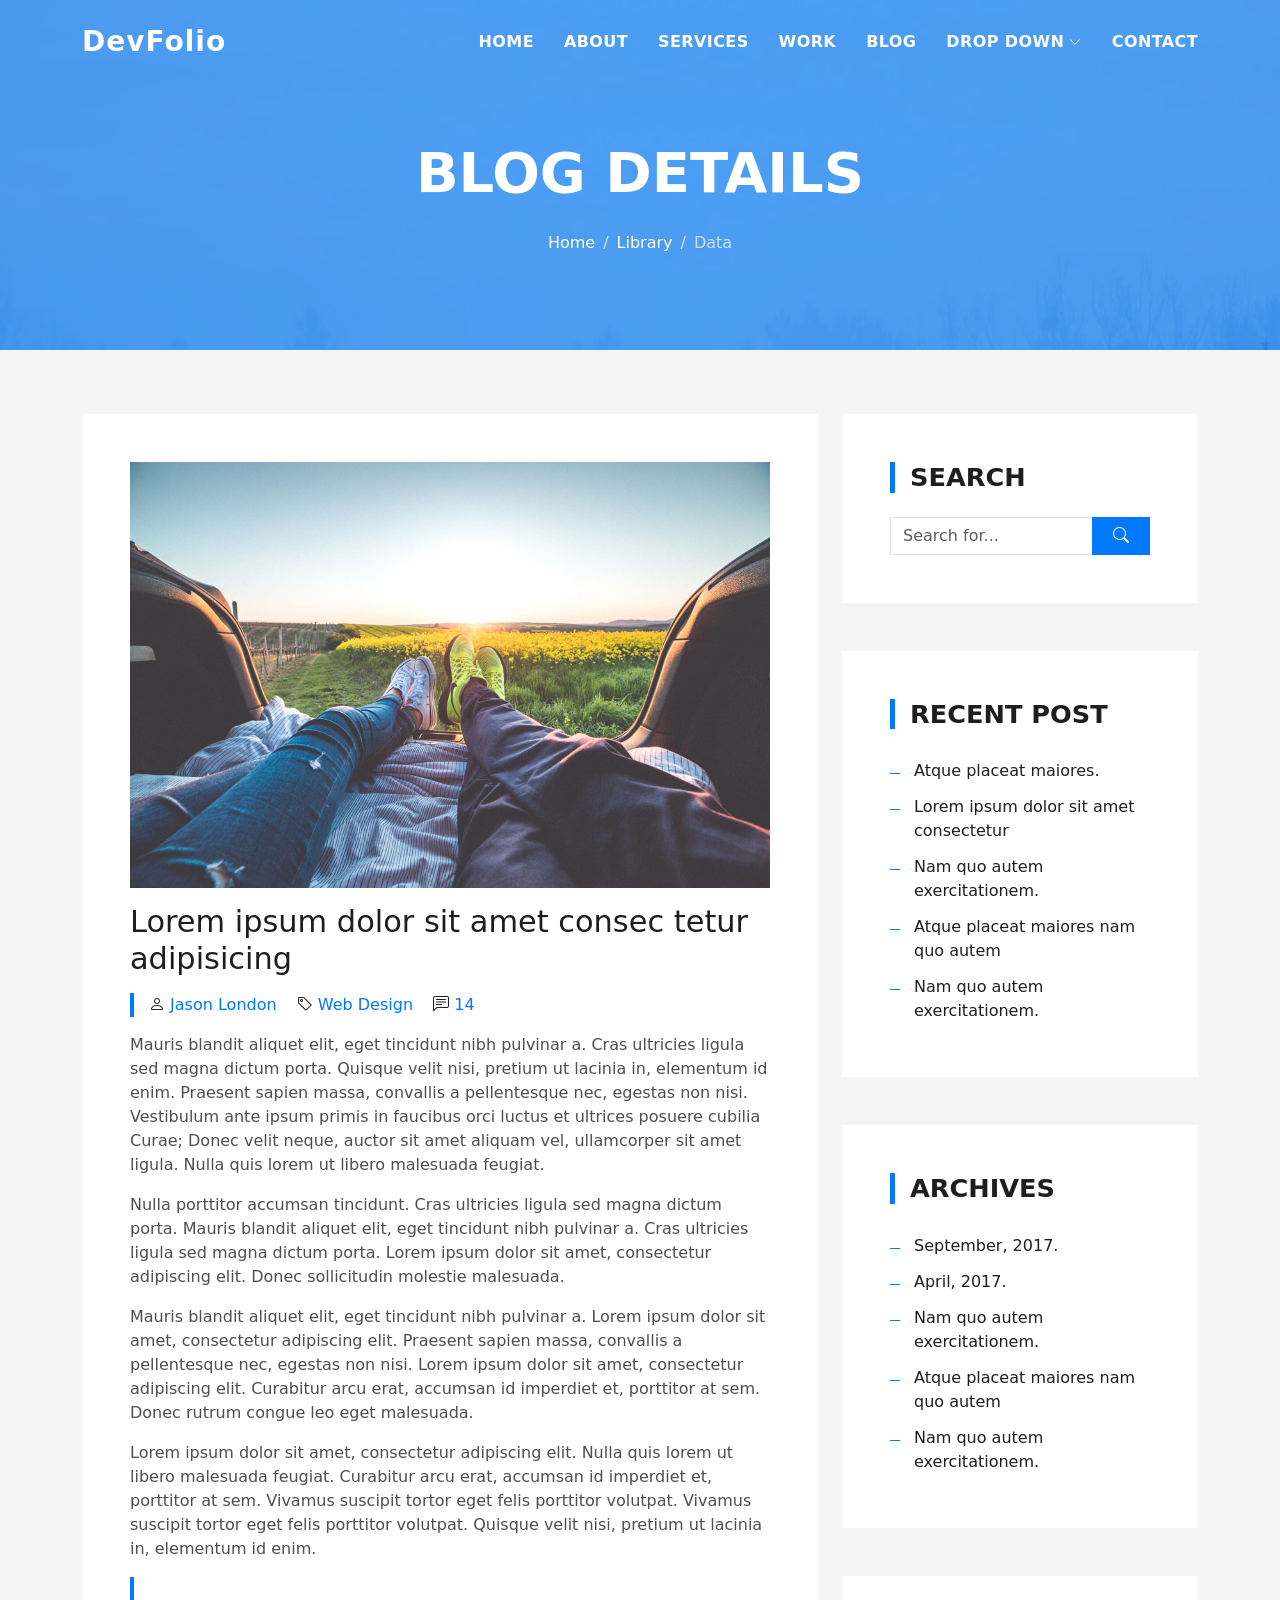
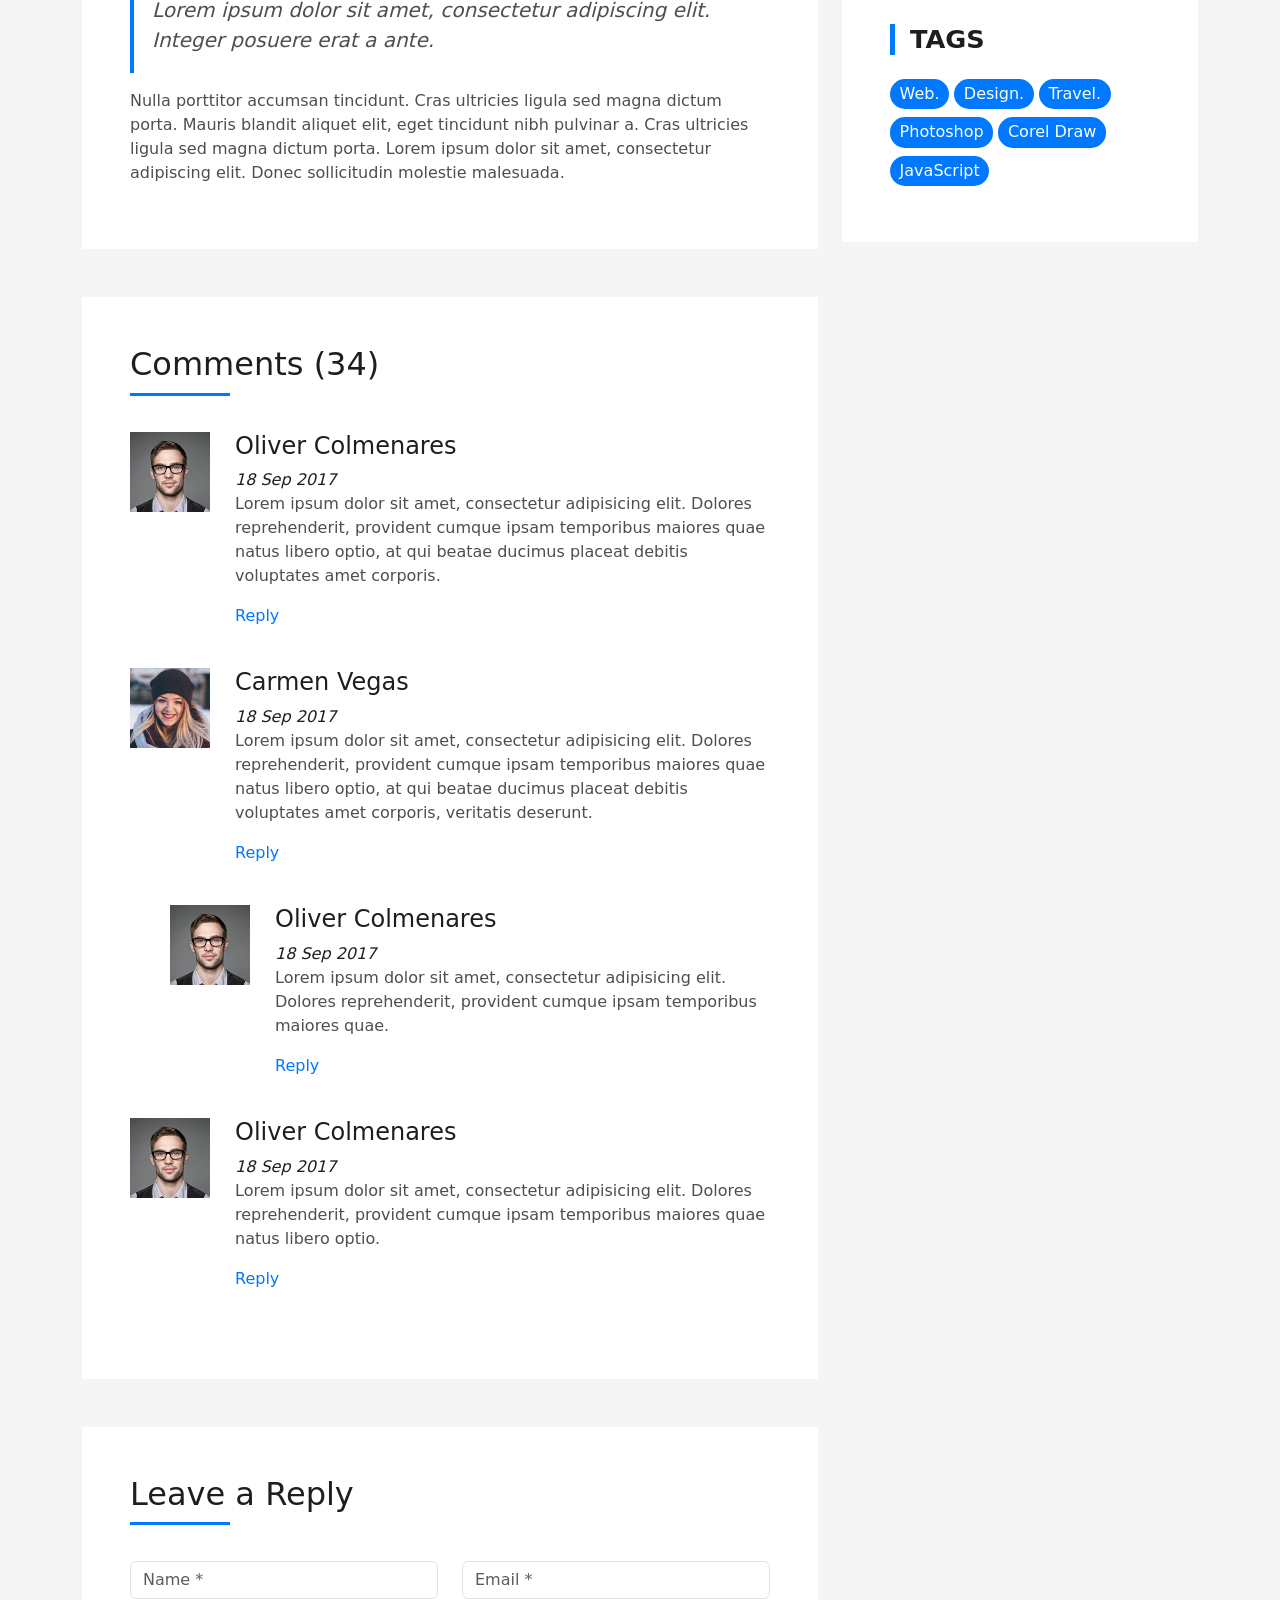
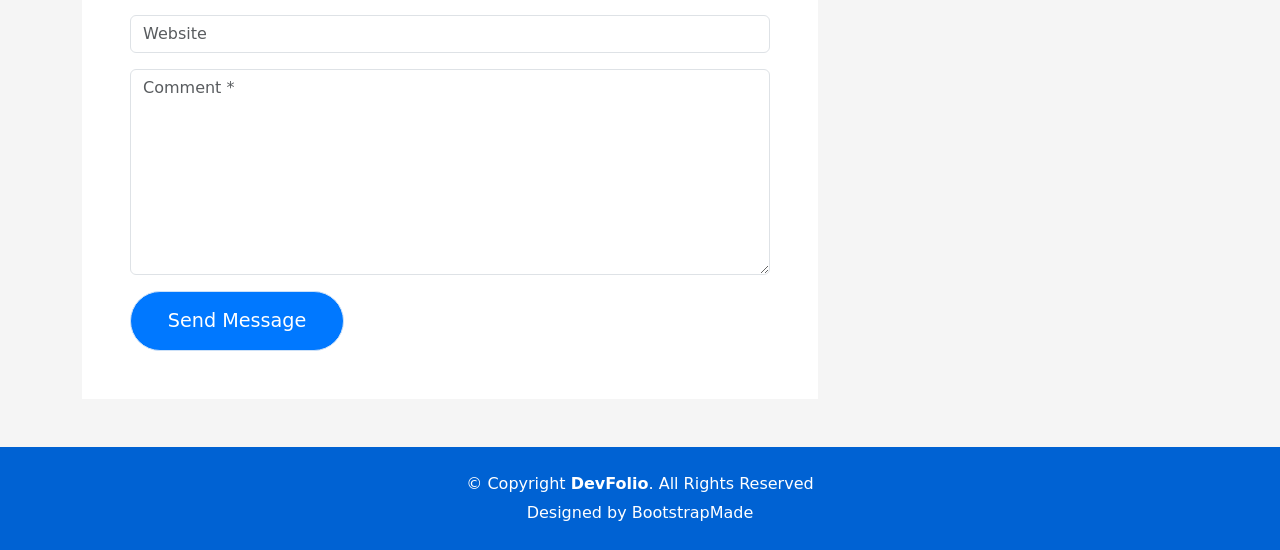
<file: blog-single.html>
<!DOCTYPE html>
<html lang="en">

<head>
  <meta charset="utf-8">
  <meta content="width=device-width, initial-scale=1.0" name="viewport">

  <title>DevFolio Bootstrap Portfolio Template - Blog Single</title>
  <meta content="" name="description">
  <meta content="" name="keywords">

  <!-- Favicons -->
  <link href="assets/img/favicon.png" rel="icon">
  <link href="assets/img/apple-touch-icon.png" rel="apple-touch-icon">

  <!-- Vendor CSS Files -->
  <link href="assets/vendor/bootstrap/css/bootstrap.min.css" rel="stylesheet">
  <link href="assets/vendor/bootstrap-icons/bootstrap-icons.css" rel="stylesheet">
  <link href="assets/vendor/glightbox/css/glightbox.min.css" rel="stylesheet">
  <link href="assets/vendor/swiper/swiper-bundle.min.css" rel="stylesheet">

  <!-- Template Main CSS File -->
  <link href="assets/css/style.css" rel="stylesheet">

  <!-- =======================================================
  * Template Name: DevFolio
  * Updated: Jan 29 2024 with Bootstrap v5.3.2
  * Template URL: https://bootstrapmade.com/devfolio-bootstrap-portfolio-html-template/
  * Author: BootstrapMade.com
  * License: https://bootstrapmade.com/license/
  ======================================================== -->
</head>

<body>

  <!-- ======= Header ======= -->
  <header id="header" class="fixed-top">
    <div class="container d-flex align-items-center justify-content-between">

      <h1 class="logo"><a href="index.html">DevFolio</a></h1>
      <!-- Uncomment below if you prefer to use an image logo -->
      <!-- <a href="index.html" class="logo"><img src="assets/img/logo.png" alt="" class="img-fluid"></a>-->

      <nav id="navbar" class="navbar">
        <ul>
          <li><a class="nav-link scrollto " href="#hero">Home</a></li>
          <li><a class="nav-link scrollto" href="#about">About</a></li>
          <li><a class="nav-link scrollto" href="#services">Services</a></li>
          <li><a class="nav-link scrollto " href="#work">Work</a></li>
          <li><a class="nav-link scrollto " href="#blog">Blog</a></li>
          <li class="dropdown"><a href="#"><span>Drop Down</span> <i class="bi bi-chevron-down"></i></a>
            <ul>
              <li><a href="#">Drop Down 1</a></li>
              <li class="dropdown"><a href="#"><span>Deep Drop Down</span> <i class="bi bi-chevron-right"></i></a>
                <ul>
                  <li><a href="#">Deep Drop Down 1</a></li>
                  <li><a href="#">Deep Drop Down 2</a></li>
                  <li><a href="#">Deep Drop Down 3</a></li>
                  <li><a href="#">Deep Drop Down 4</a></li>
                  <li><a href="#">Deep Drop Down 5</a></li>
                </ul>
              </li>
              <li><a href="#">Drop Down 2</a></li>
              <li><a href="#">Drop Down 3</a></li>
              <li><a href="#">Drop Down 4</a></li>
            </ul>
          </li>
          <li><a class="nav-link scrollto" href="#contact">Contact</a></li>
        </ul>
        <i class="bi bi-list mobile-nav-toggle"></i>
      </nav><!-- .navbar -->

    </div>
  </header><!-- End Header -->

  <div class="hero hero-single route bg-image" style="background-image: url(assets/img/overlay-bg.jpg)">
    <div class="overlay-mf"></div>
    <div class="hero-content display-table">
      <div class="table-cell">
        <div class="container">
          <h2 class="hero-title mb-4">Blog Details</h2>
          <ol class="breadcrumb d-flex justify-content-center">
            <li class="breadcrumb-item">
              <a href="#">Home</a>
            </li>
            <li class="breadcrumb-item">
              <a href="#">Library</a>
            </li>
            <li class="breadcrumb-item active">Data</li>
          </ol>
        </div>
      </div>
    </div>
  </div>

  <main id="main">

    <!-- ======= Blog Single Section ======= -->
    <section class="blog-wrapper sect-pt4" id="blog">
      <div class="container">
        <div class="row">
          <div class="col-md-8">
            <div class="post-box">
              <div class="post-thumb">
                <img src="assets/img/post-1.jpg" class="img-fluid" alt="">
              </div>
              <div class="post-meta">
                <h1 class="article-title">Lorem ipsum dolor sit amet consec tetur adipisicing</h1>
                <ul>
                  <li>
                    <span class="bi bi-person"></span>
                    <a href="#">Jason London</a>
                  </li>
                  <li>
                    <span class="bi bi-tag"></span>
                    <a href="#">Web Design</a>
                  </li>
                  <li>
                    <span class="bi bi-chat-left-text"></span>
                    <a href="#">14</a>
                  </li>
                </ul>
              </div>
              <div class="article-content">
                <p>
                  Mauris blandit aliquet elit, eget tincidunt nibh pulvinar a. Cras ultricies ligula sed magna dictum
                  porta. Quisque velit
                  nisi, pretium ut lacinia in, elementum id enim. Praesent sapien massa, convallis a pellentesque
                  nec, egestas non nisi. Vestibulum ante ipsum primis in faucibus orci luctus et ultrices posuere
                  cubilia Curae; Donec velit neque, auctor sit amet aliquam vel, ullamcorper sit amet ligula.
                  Nulla quis lorem ut libero malesuada feugiat.
                </p>
                <p>
                  Nulla porttitor accumsan tincidunt. Cras ultricies ligula sed magna dictum porta. Mauris blandit
                  aliquet elit, eget tincidunt
                  nibh pulvinar a. Cras ultricies ligula sed magna dictum porta. Lorem ipsum dolor sit amet,
                  consectetur adipiscing elit. Donec sollicitudin molestie malesuada.
                </p>
                <p>
                  Mauris blandit aliquet elit, eget tincidunt nibh pulvinar a. Lorem ipsum dolor sit amet, consectetur
                  adipiscing elit. Praesent
                  sapien massa, convallis a pellentesque nec, egestas non nisi. Lorem ipsum dolor sit amet,
                  consectetur adipiscing elit. Curabitur arcu erat, accumsan id imperdiet et, porttitor at
                  sem. Donec rutrum congue leo eget malesuada.
                </p>
                <p>
                  Lorem ipsum dolor sit amet, consectetur adipiscing elit. Nulla quis lorem ut libero malesuada feugiat.
                  Curabitur arcu erat,
                  accumsan id imperdiet et, porttitor at sem. Vivamus suscipit tortor eget felis porttitor
                  volutpat. Vivamus suscipit tortor eget felis porttitor volutpat. Quisque velit nisi, pretium
                  ut lacinia in, elementum id enim.
                </p>
                <blockquote class="blockquote">
                  <p class="mb-0">Lorem ipsum dolor sit amet, consectetur adipiscing elit. Integer posuere erat a ante.</p>
                </blockquote>
                <p>
                  Nulla porttitor accumsan tincidunt. Cras ultricies ligula sed magna dictum porta. Mauris blandit
                  aliquet elit, eget tincidunt
                  nibh pulvinar a. Cras ultricies ligula sed magna dictum porta. Lorem ipsum dolor sit amet,
                  consectetur adipiscing elit. Donec sollicitudin molestie malesuada.
                </p>
              </div>
            </div>
            <div class="box-comments">
              <div class="title-box-2">
                <h4 class="title-comments title-left">Comments (34)</h4>
              </div>
              <ul class="list-comments">
                <li>
                  <div class="comment-avatar">
                    <img src="assets/img/testimonial-2.jpg" alt="">
                  </div>
                  <div class="comment-details">
                    <h4 class="comment-author">Oliver Colmenares</h4>
                    <span>18 Sep 2017</span>
                    <p>
                      Lorem ipsum dolor sit amet, consectetur adipisicing elit. Dolores reprehenderit, provident cumque
                      ipsam temporibus maiores
                      quae natus libero optio, at qui beatae ducimus placeat debitis voluptates amet corporis.
                    </p>
                    <a href="3">Reply</a>
                  </div>
                </li>
                <li>
                  <div class="comment-avatar">
                    <img src="assets/img/testimonial-4.jpg" alt="">
                  </div>
                  <div class="comment-details">
                    <h4 class="comment-author">Carmen Vegas</h4>
                    <span>18 Sep 2017</span>
                    <p>
                      Lorem ipsum dolor sit amet, consectetur adipisicing elit. Dolores reprehenderit, provident cumque
                      ipsam temporibus maiores
                      quae natus libero optio, at qui beatae ducimus placeat debitis voluptates amet corporis,
                      veritatis deserunt.
                    </p>
                    <a href="3">Reply</a>
                  </div>
                </li>
                <li class="comment-children">
                  <div class="comment-avatar">
                    <img src="assets/img/testimonial-2.jpg" alt="">
                  </div>
                  <div class="comment-details">
                    <h4 class="comment-author">Oliver Colmenares</h4>
                    <span>18 Sep 2017</span>
                    <p>
                      Lorem ipsum dolor sit amet, consectetur adipisicing elit. Dolores reprehenderit, provident cumque
                      ipsam temporibus maiores
                      quae.
                    </p>
                    <a href="3">Reply</a>
                  </div>
                </li>
                <li>
                  <div class="comment-avatar">
                    <img src="assets/img/testimonial-2.jpg" alt="">
                  </div>
                  <div class="comment-details">
                    <h4 class="comment-author">Oliver Colmenares</h4>
                    <span>18 Sep 2017</span>
                    <p>
                      Lorem ipsum dolor sit amet, consectetur adipisicing elit. Dolores reprehenderit, provident cumque
                      ipsam temporibus maiores
                      quae natus libero optio.
                    </p>
                    <a href="3">Reply</a>
                  </div>
                </li>
              </ul>
            </div>
            <div class="form-comments">
              <div class="title-box-2">
                <h3 class="title-left">
                  Leave a Reply
                </h3>
              </div>
              <form class="form-mf">
                <div class="row">
                  <div class="col-md-6 mb-3">
                    <div class="form-group">
                      <input type="text" class="form-control input-mf" id="inputName" placeholder="Name *" required>
                    </div>
                  </div>
                  <div class="col-md-6 mb-3">
                    <div class="form-group">
                      <input type="email" class="form-control input-mf" id="inputEmail1" placeholder="Email *" required>
                    </div>
                  </div>
                  <div class="col-md-12 mb-3">
                    <div class="form-group">
                      <input type="url" class="form-control input-mf" id="inputUrl" placeholder="Website">
                    </div>
                  </div>
                  <div class="col-md-12 mb-3">
                    <div class="form-group">
                      <textarea id="textMessage" class="form-control input-mf" placeholder="Comment *" name="message" cols="45" rows="8" required></textarea>
                    </div>
                  </div>
                  <div class="col-md-12">
                    <button type="submit" class="button button-a button-big button-rouded">Send Message</button>
                  </div>
                </div>
              </form>
            </div>
          </div>
          <div class="col-md-4">
            <div class="widget-sidebar sidebar-search">
              <h5 class="sidebar-title">Search</h5>
              <div class="sidebar-content">
                <form>
                  <div class="input-group">
                    <input type="text" class="form-control" placeholder="Search for..." aria-label="Search for...">
                    <span class="input-group-btn">
                      <button class="btn btn-secondary btn-search" type="button">
                        <span class="bi bi-search"></span>
                      </button>
                    </span>
                  </div>
                </form>
              </div>
            </div>
            <div class="widget-sidebar">
              <h5 class="sidebar-title">Recent Post</h5>
              <div class="sidebar-content">
                <ul class="list-sidebar">
                  <li>
                    <a href="#">Atque placeat maiores.</a>
                  </li>
                  <li>
                    <a href="#">Lorem ipsum dolor sit amet consectetur</a>
                  </li>
                  <li>
                    <a href="#">Nam quo autem exercitationem.</a>
                  </li>
                  <li>
                    <a href="#">Atque placeat maiores nam quo autem</a>
                  </li>
                  <li>
                    <a href="#">Nam quo autem exercitationem.</a>
                  </li>
                </ul>
              </div>
            </div>
            <div class="widget-sidebar">
              <h5 class="sidebar-title">Archives</h5>
              <div class="sidebar-content">
                <ul class="list-sidebar">
                  <li>
                    <a href="#">September, 2017.</a>
                  </li>
                  <li>
                    <a href="#">April, 2017.</a>
                  </li>
                  <li>
                    <a href="#">Nam quo autem exercitationem.</a>
                  </li>
                  <li>
                    <a href="#">Atque placeat maiores nam quo autem</a>
                  </li>
                  <li>
                    <a href="#">Nam quo autem exercitationem.</a>
                  </li>
                </ul>
              </div>
            </div>
            <div class="widget-sidebar widget-tags">
              <h5 class="sidebar-title">Tags</h5>
              <div class="sidebar-content">
                <ul>
                  <li>
                    <a href="#">Web.</a>
                  </li>
                  <li>
                    <a href="#">Design.</a>
                  </li>
                  <li>
                    <a href="#">Travel.</a>
                  </li>
                  <li>
                    <a href="#">Photoshop</a>
                  </li>
                  <li>
                    <a href="#">Corel Draw</a>
                  </li>
                  <li>
                    <a href="#">JavaScript</a>
                  </li>
                </ul>
              </div>
            </div>
          </div>
        </div>
      </div>
    </section><!-- End Blog Single Section -->

  </main><!-- End #main -->

  <!-- ======= Footer ======= -->
  <footer>
    <div class="container">
      <div class="row">
        <div class="col-sm-12">
          <div class="copyright-box">
            <p class="copyright">&copy; Copyright <strong>DevFolio</strong>. All Rights Reserved</p>
            <div class="credits">
              <!--
              All the links in the footer should remain intact.
              You can delete the links only if you purchased the pro version.
              Licensing information: https://bootstrapmade.com/license/
              Purchase the pro version with working PHP/AJAX contact form: https://bootstrapmade.com/buy/?theme=DevFolio
            -->
              Designed by <a href="https://bootstrapmade.com/">BootstrapMade</a>
            </div>
          </div>
        </div>
      </div>
    </div>
  </footer><!-- End  Footer -->

  <div id="preloader"></div>
  <a href="#" class="back-to-top d-flex align-items-center justify-content-center"><i class="bi bi-arrow-up-short"></i></a>

  <!-- Vendor JS Files -->
  <script src="assets/vendor/purecounter/purecounter_vanilla.js"></script>
  <script src="assets/vendor/bootstrap/js/bootstrap.bundle.min.js"></script>
  <script src="assets/vendor/glightbox/js/glightbox.min.js"></script>
  <script src="assets/vendor/swiper/swiper-bundle.min.js"></script>
  <script src="assets/vendor/typed.js/typed.umd.js"></script>
  <script src="assets/vendor/php-email-form/validate.js"></script>

  <!-- Template Main JS File -->
  <script src="assets/js/main.js"></script>

</body>

</html>
</file>
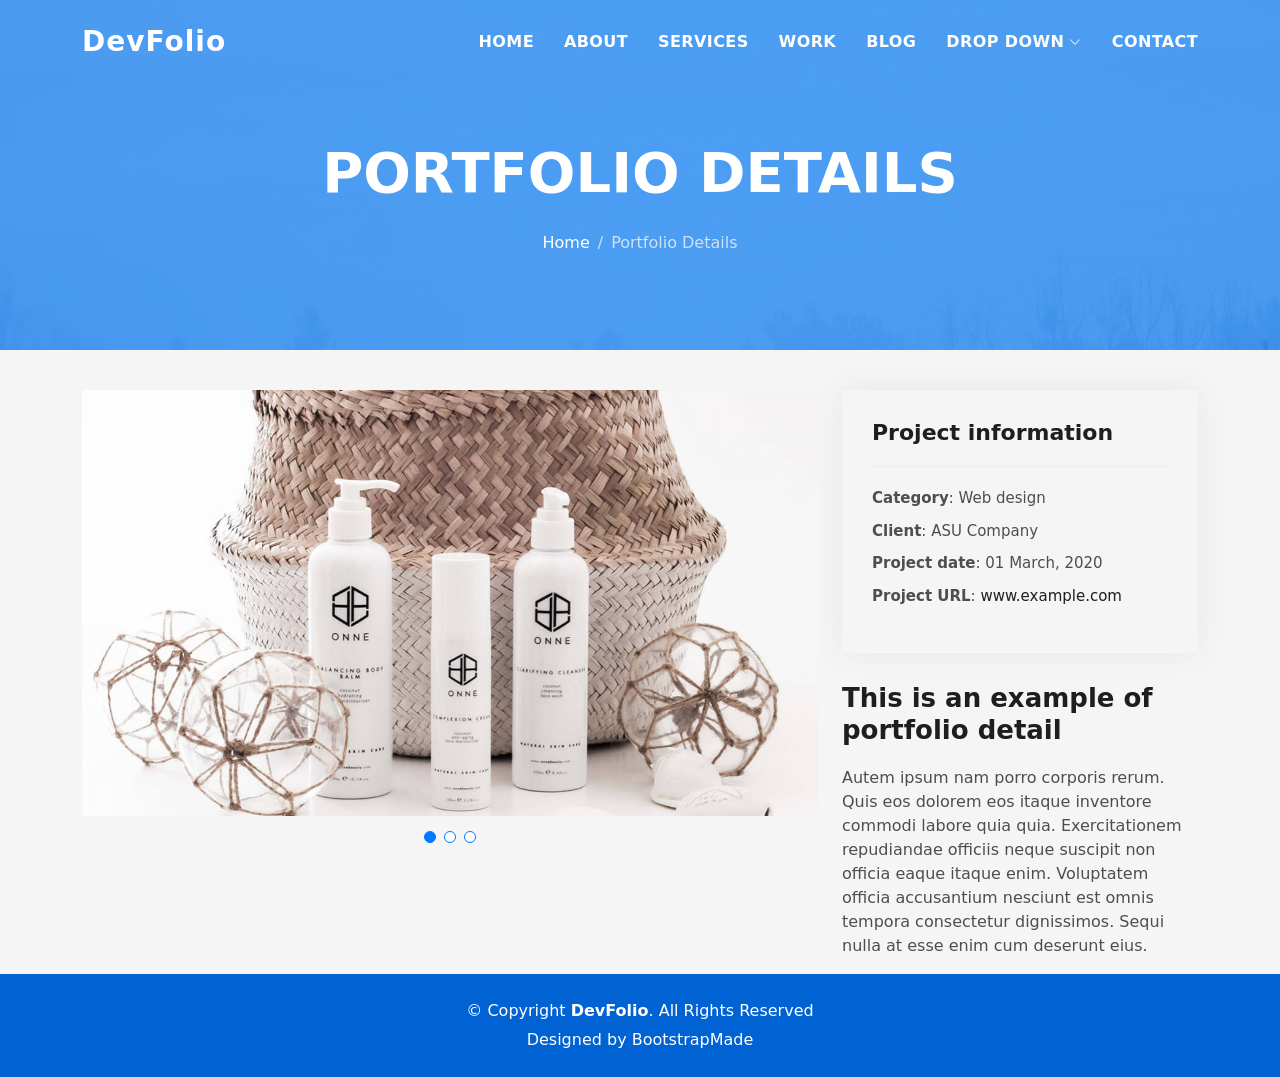
<file: portfolio-details.html>
<!DOCTYPE html>
<html lang="en">

<head>
  <meta charset="utf-8">
  <meta content="width=device-width, initial-scale=1.0" name="viewport">

  <title>DevFolio Bootstrap Portfolio Template - Portfolio Details</title>
  <meta content="" name="description">
  <meta content="" name="keywords">

  <!-- Favicons -->
  <link href="assets/img/favicon.png" rel="icon">
  <link href="assets/img/apple-touch-icon.png" rel="apple-touch-icon">

  <!-- Vendor CSS Files -->
  <link href="assets/vendor/bootstrap/css/bootstrap.min.css" rel="stylesheet">
  <link href="assets/vendor/bootstrap-icons/bootstrap-icons.css" rel="stylesheet">
  <link href="assets/vendor/glightbox/css/glightbox.min.css" rel="stylesheet">
  <link href="assets/vendor/swiper/swiper-bundle.min.css" rel="stylesheet">

  <!-- Template Main CSS File -->
  <link href="assets/css/style.css" rel="stylesheet">

  <!-- =======================================================
  * Template Name: DevFolio
  * Updated: Jan 29 2024 with Bootstrap v5.3.2
  * Template URL: https://bootstrapmade.com/devfolio-bootstrap-portfolio-html-template/
  * Author: BootstrapMade.com
  * License: https://bootstrapmade.com/license/
  ======================================================== -->
</head>

<body>

  <!-- ======= Header ======= -->
  <header id="header" class="fixed-top">
    <div class="container d-flex align-items-center justify-content-between">

      <h1 class="logo"><a href="index.html">DevFolio</a></h1>
      <!-- Uncomment below if you prefer to use an image logo -->
      <!-- <a href="index.html" class="logo"><img src="assets/img/logo.png" alt="" class="img-fluid"></a>-->

      <nav id="navbar" class="navbar">
        <ul>
          <li><a class="nav-link scrollto " href="#hero">Home</a></li>
          <li><a class="nav-link scrollto" href="#about">About</a></li>
          <li><a class="nav-link scrollto" href="#services">Services</a></li>
          <li><a class="nav-link scrollto " href="#work">Work</a></li>
          <li><a class="nav-link scrollto " href="#blog">Blog</a></li>
          <li class="dropdown"><a href="#"><span>Drop Down</span> <i class="bi bi-chevron-down"></i></a>
            <ul>
              <li><a href="#">Drop Down 1</a></li>
              <li class="dropdown"><a href="#"><span>Deep Drop Down</span> <i class="bi bi-chevron-right"></i></a>
                <ul>
                  <li><a href="#">Deep Drop Down 1</a></li>
                  <li><a href="#">Deep Drop Down 2</a></li>
                  <li><a href="#">Deep Drop Down 3</a></li>
                  <li><a href="#">Deep Drop Down 4</a></li>
                  <li><a href="#">Deep Drop Down 5</a></li>
                </ul>
              </li>
              <li><a href="#">Drop Down 2</a></li>
              <li><a href="#">Drop Down 3</a></li>
              <li><a href="#">Drop Down 4</a></li>
            </ul>
          </li>
          <li><a class="nav-link scrollto" href="#contact">Contact</a></li>
        </ul>
        <i class="bi bi-list mobile-nav-toggle"></i>
      </nav><!-- .navbar -->

    </div>
  </header><!-- End Header -->

  <div class="hero hero-single route bg-image" style="background-image: url(assets/img/overlay-bg.jpg)">
    <div class="overlay-mf"></div>
    <div class="hero-content display-table">
      <div class="table-cell">
        <div class="container">
          <h2 class="hero-title mb-4">Portfolio Details</h2>
          <ol class="breadcrumb d-flex justify-content-center">
            <li class="breadcrumb-item">
              <a href="#">Home</a>
            </li>
            <li class="breadcrumb-item active">Portfolio Details</li>
          </ol>
        </div>
      </div>
    </div>
  </div>

  <main id="main">

    <!-- ======= Portfolio Details Section ======= -->
    <section id="portfolio-details" class="portfolio-details">
      <div class="container">

        <div class="row gy-4">

          <div class="col-lg-8">
            <div class="portfolio-details-slider swiper">
              <div class="swiper-wrapper align-items-center">

                <div class="swiper-slide">
                  <img src="assets/img/portfolio-details-1.jpg" alt="">
                </div>

                <div class="swiper-slide">
                  <img src="assets/img/portfolio-details-2.jpg" alt="">
                </div>

                <div class="swiper-slide">
                  <img src="assets/img/portfolio-details-3.jpg" alt="">
                </div>

              </div>
              <div class="swiper-pagination"></div>
            </div>
          </div>

          <div class="col-lg-4">
            <div class="portfolio-info">
              <h3>Project information</h3>
              <ul>
                <li><strong>Category</strong>: Web design</li>
                <li><strong>Client</strong>: ASU Company</li>
                <li><strong>Project date</strong>: 01 March, 2020</li>
                <li><strong>Project URL</strong>: <a href="#">www.example.com</a></li>
              </ul>
            </div>
            <div class="portfolio-description">
              <h2>This is an example of portfolio detail</h2>
              <p>
                Autem ipsum nam porro corporis rerum. Quis eos dolorem eos itaque inventore commodi labore quia quia. Exercitationem repudiandae officiis neque suscipit non officia eaque itaque enim. Voluptatem officia accusantium nesciunt est omnis tempora consectetur dignissimos. Sequi nulla at esse enim cum deserunt eius.
              </p>
            </div>
          </div>

        </div>

      </div>
    </section><!-- End Portfolio Details Section -->

  </main><!-- End #main -->

  <!-- ======= Footer ======= -->
  <footer>
    <div class="container">
      <div class="row">
        <div class="col-sm-12">
          <div class="copyright-box">
            <p class="copyright">&copy; Copyright <strong>DevFolio</strong>. All Rights Reserved</p>
            <div class="credits">
              <!--
              All the links in the footer should remain intact.
              You can delete the links only if you purchased the pro version.
              Licensing information: https://bootstrapmade.com/license/
              Purchase the pro version with working PHP/AJAX contact form: https://bootstrapmade.com/buy/?theme=DevFolio
            -->
              Designed by <a href="https://bootstrapmade.com/">BootstrapMade</a>
            </div>
          </div>
        </div>
      </div>
    </div>
  </footer><!-- End  Footer -->

  <div id="preloader"></div>
  <a href="#" class="back-to-top d-flex align-items-center justify-content-center"><i class="bi bi-arrow-up-short"></i></a>

  <!-- Vendor JS Files -->
  <script src="assets/vendor/purecounter/purecounter_vanilla.js"></script>
  <script src="assets/vendor/bootstrap/js/bootstrap.bundle.min.js"></script>
  <script src="assets/vendor/glightbox/js/glightbox.min.js"></script>
  <script src="assets/vendor/swiper/swiper-bundle.min.js"></script>
  <script src="assets/vendor/typed.js/typed.umd.js"></script>
  <script src="assets/vendor/php-email-form/validate.js"></script>

  <!-- Template Main JS File -->
  <script src="assets/js/main.js"></script>

</body>

</html>
</file>
<file: assets/css/style.css>
/**
* Template Name: DevFolio
* Updated: Jan 29 2024 with Bootstrap v5.3.2
* Template URL: https://bootstrapmade.com/devfolio-bootstrap-portfolio-html-template/
* Author: BootstrapMade.com
* License: https://bootstrapmade.com/license/
*/

/*--------------------------------------------------------------
# General
--------------------------------------------------------------*/
body {
  background-color: #f5f5f5;
  color: #4e4e4e;
}

h1,
h2,
h3,
h4,
h5,
h6 {
  color: #1e1e1e;
}

a {
  color: #1e1e1e;
  text-decoration: none;
  transition: all 0.5s ease-in-out;
}

a:hover {
  color: #0078ff;
  text-decoration: none;
  transition: all 0.5s ease-in-out;
}

.p-r {
  position: relative;
}

.color-a {
  text-decoration: none;
  color: #0078ff;
}

.color-d {
  color: #f5f5f5;
}

.color-text-a {
  text-decoration: none;
  color: #4e4e4e;
}

.box-shadow,
.card-blog,
.work-box,
.service-box,
.paralax-mf {
  box-shadow: 0 13px 8px -10px rgba(0, 0, 0, 0.1);
}

.box-shadow-a,
.button:hover {
  text-decoration: none;
  box-shadow: 0 0 0 4px #cde1f8;
}

.display-5 {
  font-size: 2.5rem;
  font-weight: 300;
  line-height: 1.1;
}

.display-6 {
  font-size: 2rem;
  font-weight: 300;
  line-height: 1.1;
}

.avatar {
  width: 32px;
  height: 32px;
  margin-right: 4px;
  overflow: hidden;
}

.bg-image {
  background-repeat: no-repeat;
  background-attachment: fixed;
  background-size: cover;
  background-position: center center;
}

@media (max-width: 1024px) {
  .bg-image {
    background-attachment: scroll;
  }
}

.overlay-mf {
  background-color: #0078ff;
}

.overlay-mf {
  position: absolute;
  top: 0;
  left: 0px;
  padding: 0;
  height: 100%;
  width: 100%;
  opacity: 0.7;
}

.paralax-mf {
  position: relative;
  padding: 8rem 0;
}

.display-table {
  width: 100%;
  height: 100%;
  display: table;
}

.table-cell {
  display: table-cell;
  vertical-align: middle;
}

/*--/ Sections /--*/
.sect-4 {
  padding: 4rem 0;
}

.sect-pt4 {
  padding-top: 4rem;
}

.sect-mt4 {
  margin-top: 4rem;
}

/*--/ Title s /--*/
.title-s {
  font-weight: 600;
  color: #1e1e1e;
  font-size: 1.1rem;
}

/*--/ Title A /--*/
.title-box {
  margin-bottom: 4rem;
}

.title-a {
  text-decoration: none;
  font-size: 3rem;
  font-weight: bold;
  text-transform: uppercase;
}

.subtitle-a {
  text-decoration: none;
  color: #4e4e4e;
}

.line-mf {
  width: 40px;
  height: 5px;
  background-color: #0078ff;
  margin: 0 auto;
}

/*--/ Title Left /--*/
.title-box-2 {
  margin-bottom: 3rem;
}

.title-left {
  font-size: 2rem;
  position: relative;
}

.title-left:before {
  content: "";
  position: absolute;
  height: 3px;
  background-color: #0078ff;
  width: 100px;
  bottom: -12px;
}

/*------/ Box /------*/
.box-pl2 {
  padding-left: 2rem;
}

.box-shadow-full {
  padding: 3rem 1.25rem;
  position: relative;
  background-color: #fff;
  margin-bottom: 3rem;
  z-index: 2;
  box-shadow: 0 1px 1px 0 rgba(0, 0, 0, 0.06), 0 2px 5px 0 rgba(0, 0, 0, 0.2);
}

@media (min-width: 768px) {
  .box-shadow-full {
    padding: 3rem;
  }
}

/*------/ Socials /------*/
.socials {
  padding: 1.5rem 0;
}

.socials ul li {
  display: inline-block;
}

.socials .ico-circle {
  height: 40px;
  width: 40px;
  font-size: 1.2rem;
  border-radius: 50%;
  line-height: 1.6;
  margin: 0 15px 0 0;
  box-shadow: 0 0 0 3px #0078ff;
  transition: all 500ms ease;
}

.socials .ico-circle:hover {
  background-color: #0078ff;
  color: #fff;
  box-shadow: 0 0 0 3px #cde1f8;
  transition: all 500ms ease;
}

/*------/ Ul resect /------*/
.ul-resect,
.widget-tags ul,
.widget-sidebar .list-sidebar,
.box-comments .list-comments,
.blog-wrapper .post-meta ul,
.list-ico,
.socials ul {
  list-style: none;
  padding-left: 0;
  margin-bottom: 0;
}

.list-ico {
  line-height: 2;
}

.list-ico span {
  color: #0078ff;
  margin-right: 10px;
}

/*------/ Ico Circle /------*/
.ico-circle {
  height: 100px;
  width: 100px;
  font-size: 2rem;
  border-radius: 50%;
  line-height: 1.55;
  margin: 0 auto;
  text-align: center;
  box-shadow: 0 0 0 10px #0078ff;
  display: block;
}

/*------/ Owl Carousel /------*/
.owl-theme .owl-dots {
  text-align: center;
  margin-top: 18px;
}

.owl-theme .owl-dots .owl-dot {
  display: inline-block;
}

.owl-theme .owl-dots .owl-dot span {
  width: 18px;
  height: 7px;
  margin: 5px 5px;
  background: #cde1f8;
  border: 0px solid #cde1f8;
  display: block;
  transition: all 0.6s ease-in-out;
  cursor: pointer;
}

.owl-theme .owl-dots .owl-dot:hover span {
  background-color: #cde1f8;
}

.owl-theme .owl-dots .owl-dot.active span {
  background-color: #1B1B1B;
  width: 25px;
}

/*--/ Scrolltop s /--*/
.scrolltop-mf {
  position: relative;
  display: none;
}

.scrolltop-mf span {
  z-index: 999;
  position: fixed;
  width: 42px;
  height: 42px;
  background-color: #0078ff;
  opacity: 0.7;
  font-size: 1.6rem;
  line-height: 1.5;
  text-align: center;
  color: #fff;
  top: auto;
  left: auto;
  right: 30px;
  bottom: 50px;
  cursor: pointer;
  border-radius: 50%;
}

/*--------------------------------------------------------------
# Back to top button
--------------------------------------------------------------*/
.back-to-top {
  position: fixed;
  visibility: hidden;
  opacity: 0;
  right: 15px;
  bottom: 15px;
  z-index: 996;
  background: #0078ff;
  width: 40px;
  height: 40px;
  border-radius: 50px;
  transition: all 0.4s;
}

.back-to-top i {
  font-size: 28px;
  color: #fff;
  line-height: 0;
}

.back-to-top:hover {
  background: #298eff;
  color: #fff;
}

.back-to-top.active {
  visibility: visible;
  opacity: 1;
}

/*------/ Prelaoder /------*/
#preloader {
  position: fixed;
  top: 0;
  left: 0;
  right: 0;
  bottom: 0;
  z-index: 9999;
  overflow: hidden;
  background: #fff;
}

#preloader:before {
  content: "";
  position: fixed;
  top: calc(50% - 30px);
  left: calc(50% - 30px);
  border: 6px solid #f2f2f2;
  border-top: 6px solid #0078ff;
  border-radius: 50%;
  width: 60px;
  height: 60px;
  animation: animate-preloader 1s linear infinite;
}

@keyframes animate-preloader {
  0% {
    transform: rotate(0deg);
  }

  100% {
    transform: rotate(360deg);
  }
}

/*------/ Button /------*/
.button {
  display: inline-block;
  padding: 0.3rem 0.6rem;
  text-align: center;
  vertical-align: middle;
  -webkit-user-select: none;
  -moz-user-select: none;
  user-select: none;
  font-size: 1rem;
  border-radius: 0.3rem;
  border: 1px solid transparent;
  transition: all 500ms ease;
  cursor: pointer;
}

.button:focus {
  outline: 0;
}

.button:hover {
  background-color: #0062d3;
  color: #fff;
  transition: all 500ms ease;
}

.button-a {
  text-decoration: none;
  background-color: #0078ff;
  color: #fff;
  border-color: #cde1f8;
}

.button-big {
  padding: 0.9rem 2.3rem;
  font-size: 1.2rem;
}

.button-rouded {
  border-radius: 5rem;
}

.btn-lg {
  padding: 0.5rem 1rem;
  font-size: 1.25rem;
  line-height: 1.5;
  border-radius: 0.3rem;
}

/*--------------------------------------------------------------
# Header
--------------------------------------------------------------*/
#header {
  transition: all 0.5s;
  z-index: 997;
  padding: 20px 0;
}

#header .logo {
  font-size: 28px;
  margin: 0;
  padding: 0;
  font-weight: 600;
  letter-spacing: 1px;
}

#header .logo a {
  color: #fff;
}

#header .logo img {
  max-height: 40px;
}

#header.header-scrolled {
  background: rgba(0, 0, 0, 0.9);
  padding: 12px 0;
}

/*--------------------------------------------------------------
# Navigation Menu
--------------------------------------------------------------*/
/**
* Desktop Navigation 
*/
.navbar {
  padding: 0;
}

.navbar ul {
  margin: 0;
  padding: 0;
  display: flex;
  list-style: none;
  align-items: center;
}

.navbar li {
  position: relative;
}

.navbar>ul>li {
  white-space: nowrap;
  padding: 10px 0 10px 30px;
}

.navbar a,
.navbar a:focus {
  display: flex;
  align-items: center;
  justify-content: space-between;
  color: #fff;
  font-size: 16px;
  font-weight: 600;
  padding: 0;
  white-space: nowrap;
  transition: 0.3s;
  letter-spacing: 0.4px;
  position: relative;
  text-transform: uppercase;
}

.navbar a i,
.navbar a:focus i {
  font-size: 12px;
  line-height: 0;
  margin-left: 5px;
}

.navbar>ul>li>a:before {
  content: "";
  position: absolute;
  width: 100%;
  height: 2px;
  bottom: -6px;
  left: 0;
  width: 0;
  background-color: #fff;
  visibility: hidden;
  transition: all 0.3s ease-in-out 0s;
}

.navbar a:hover:before,
.navbar li:hover>a:before,
.navbar .active:before {
  visibility: visible;
  width: 80%;
}

.navbar a:hover,
.navbar .active,
.navbar .active:focus,
.navbar li:hover>a {
  color: #fff;
}

.navbar .dropdown ul {
  display: block;
  position: absolute;
  left: 30px;
  top: calc(100% + 30px);
  margin: 0;
  padding: 10px 0;
  z-index: 99;
  opacity: 0;
  visibility: hidden;
  background: #fff;
  box-shadow: 0px 0px 30px rgba(127, 137, 161, 0.25);
  transition: 0.3s;
}

.navbar .dropdown ul li {
  min-width: 200px;
}

.navbar .dropdown ul a {
  padding: 10px 20px;
  font-size: 14px;
  text-transform: none;
  color: #4e4e4e;
}

.navbar .dropdown ul a i {
  font-size: 12px;
}

.navbar .dropdown ul a:hover,
.navbar .dropdown ul .active:hover,
.navbar .dropdown ul li:hover>a {
  color: #0078ff;
}

.navbar .dropdown:hover>ul {
  opacity: 1;
  top: 100%;
  visibility: visible;
}

.navbar .dropdown .dropdown ul {
  top: 0;
  left: calc(100% - 30px);
  visibility: hidden;
}

.navbar .dropdown .dropdown:hover>ul {
  opacity: 1;
  top: 0;
  left: 100%;
  visibility: visible;
}

@media (max-width: 1366px) {
  .navbar .dropdown .dropdown ul {
    left: -90%;
  }

  .navbar .dropdown .dropdown:hover>ul {
    left: -100%;
  }
}

/**
* Mobile Navigation 
*/
.mobile-nav-toggle {
  color: #fff;
  font-size: 28px;
  cursor: pointer;
  display: none;
  line-height: 0;
  transition: 0.5s;
}

@media (max-width: 991px) {
  .mobile-nav-toggle {
    display: block;
  }

  .navbar ul {
    display: none;
  }
}

.navbar-mobile {
  position: fixed;
  overflow: hidden;
  top: 0;
  right: 0;
  left: 0;
  bottom: 0;
  background: rgba(78, 78, 78, 0.9);
  transition: 0.3s;
  z-index: 999;
}

.navbar-mobile .mobile-nav-toggle {
  position: absolute;
  top: 15px;
  right: 15px;
}

.navbar-mobile ul {
  display: block;
  position: absolute;
  top: 55px;
  right: 15px;
  bottom: 15px;
  left: 15px;
  padding: 10px 0;
  background-color: #fff;
  overflow-y: auto;
  transition: 0.3s;
}

.navbar-mobile>ul>li {
  padding: 0;
}

.navbar-mobile a:hover:before,
.navbar-mobile li:hover>a:before,
.navbar-mobile .active:before {
  visibility: hidden;
}

.navbar-mobile a,
.navbar-mobile a:focus {
  padding: 10px 20px;
  font-size: 15px;
  color: #4e4e4e;
}

.navbar-mobile a:hover,
.navbar-mobile .active,
.navbar-mobile li:hover>a {
  color: #0078ff;
}

.navbar-mobile .getstarted,
.navbar-mobile .getstarted:focus {
  margin: 15px;
}

.navbar-mobile .dropdown ul {
  position: static;
  display: none;
  margin: 10px 20px;
  padding: 10px 0;
  z-index: 99;
  opacity: 1;
  visibility: visible;
  background: #fff;
  box-shadow: 0px 0px 30px rgba(127, 137, 161, 0.25);
}

.navbar-mobile .dropdown ul li {
  min-width: 200px;
}

.navbar-mobile .dropdown ul a {
  padding: 10px 20px;
}

.navbar-mobile .dropdown ul a i {
  font-size: 12px;
}

.navbar-mobile .dropdown ul a:hover,
.navbar-mobile .dropdown ul .active:hover,
.navbar-mobile .dropdown ul li:hover>a {
  color: #0078ff;
}

.navbar-mobile .dropdown>.dropdown-active {
  display: block;
}

/*--------------------------------------------------------------
# Hero Section
--------------------------------------------------------------*/
.hero {
  height: 100vh;
  position: relative;
  color: #fff;
}

.hero .hero-content {
  text-align: center;
  position: absolute;
}

.hero .overlay-itro {
  background-color: rgba(0, 0, 0, 0.6);
  position: absolute;
  top: 0;
  left: 0px;
  padding: 0;
  height: 100%;
  width: 100%;
  opacity: 0.9;
}

.hero .hero-title {
  color: #fff;
  font-weight: 600;
  font-size: 3rem;
}

@media (min-width: 768px) {
  .hero .hero-title {
    font-size: 4.5rem;
  }
}

.hero .hero-subtitle {
  font-size: 1.5rem;
  font-weight: 600;
}

@media (min-width: 768px) {
  .hero .hero-subtitle {
    font-size: 2.5rem;
  }
}

.hero .text-slider-items {
  display: none;
}

.hero-single {
  height: 350px;
}

.hero-single .hero-content {
  margin-top: 30px;
}

.hero-single .hero-title {
  text-transform: uppercase;
  font-size: 3rem;
}

@media (min-width: 768px) {
  .hero-single .hero-title {
    font-size: 3.5rem;
  }
}

.hero-single .breadcrumb {
  background-color: transparent;
  color: #0078ff;
}

.hero-single .breadcrumb .breadcrumb-item:before {
  color: #cde1f8;
}

.hero-single .breadcrumb .breadcrumb-item.active {
  color: #cde1f8;
}

.hero-single .breadcrumb a {
  color: #fff;
}

/*--------------------------------------------------------------
# About
--------------------------------------------------------------*/
.about-mf .box-shadow-full {
  padding-top: 4rem;
  padding-bottom: 4rem;
}

.about-mf .about-img {
  margin-bottom: 2rem;
}

.about-mf .about-img img {
  margin-left: 10px;
}

@media (min-width: 767px) {
  .about-mf .box-pl2 {
    margin-top: 3rem;
    padding-left: 0rem;
  }
}

.skill-mf span {
  color: #4e4e4e;
}

.skill-mf .progress {
  background-color: #cde1f8;
  margin: 0.5rem 0 1.2rem 0;
  border-radius: 0;
  height: 0.7rem;
}

.skill-mf .progress .progress-bar {
  height: 0.7rem;
  background-color: #0078ff;
}

/*--------------------------------------------------------------
# Services
--------------------------------------------------------------*/
.service-box {
  background-color: #fff;
  padding: 2.5rem 1.3rem;
  border-radius: 1rem;
  margin-bottom: 3rem;
  text-align: center;
}

.service-box:hover .ico-circle {
  transition: all 500ms ease;
  color: #fff;
  background-color: #0078ff;
  box-shadow: 0 0 0 10px #cde1f8;
}

.service-box .service-ico {
  margin-bottom: 1rem;
  color: #1e1e1e;
}

.service-box .ico-circle {
  transition: all 500ms ease;
  display: inline-flex;
  align-items: center;
  justify-content: center;
}

.service-box .ico-circle i {
  line-height: 0;
  font-size: 40px;
}

.service-box .s-title {
  font-size: 1.4rem;
  text-transform: uppercase;
  text-align: center;
  padding: 0.4rem 0;
}

.service-box .s-description {
  color: #4e4e4e;
}

/*--------------------------------------------------------------
# Counter
--------------------------------------------------------------*/
.counter-box {
  color: #fff;
  text-align: center;
}

@media (min-width: 577px) {
  .counter-box {
    margin-bottom: 1.8rem;
  }
}

.counter-ico {
  margin-bottom: 1rem;
}

.counter-ico .ico-circle {
  height: 60px;
  width: 60px;
  line-height: 1.5;
  box-shadow: 0 0 0 10px #cde1f8;
}

.counter-num .counter {
  font-size: 2rem;
  margin-bottom: 0;
}

/*--------------------------------------------------------------
# Portfolio
--------------------------------------------------------------*/
.work-box {
  margin-bottom: 3rem;
  -webkit-backface-visibility: hidden;
  backface-visibility: hidden;
  background-color: #fff;
}

.work-box:hover img {
  transform: scale(1.3);
}

.work-img {
  display: block;
  overflow: hidden;
}

.work-img img {
  transition: all 1s;
}

.work-content {
  padding: 2rem 3% 1rem 4%;
}

.work-content .w-more {
  color: #4e4e4e;
  font-size: 0.8rem;
}

.work-content .w-more .w-ctegory {
  color: #0078ff;
}

.work-content .w-like {
  font-size: 2.5rem;
  color: #0078ff;
  float: right;
}

.work-content .w-like a {
  color: #0078ff;
}

.work-content .w-like .num-like {
  font-size: 0.7rem;
}

.w-title {
  font-size: 1.2rem;
}

/*--------------------------------------------------------------
# Portfolio Details
--------------------------------------------------------------*/
.portfolio-details {
  padding-top: 40px;
}

.portfolio-details .portfolio-details-slider img {
  width: 100%;
}

.portfolio-details .portfolio-details-slider .swiper-pagination {
  margin-top: 20px;
  position: relative;
}

.portfolio-details .portfolio-details-slider .swiper-pagination .swiper-pagination-bullet {
  width: 12px;
  height: 12px;
  background-color: #fff;
  opacity: 1;
  border: 1px solid #0078ff;
}

.portfolio-details .portfolio-details-slider .swiper-pagination .swiper-pagination-bullet-active {
  background-color: #0078ff;
}

.portfolio-details .portfolio-info {
  padding: 30px;
  box-shadow: 0px 0 30px rgba(78, 78, 78, 0.08);
}

.portfolio-details .portfolio-info h3 {
  font-size: 22px;
  font-weight: 700;
  margin-bottom: 20px;
  padding-bottom: 20px;
  border-bottom: 1px solid #eee;
}

.portfolio-details .portfolio-info ul {
  list-style: none;
  padding: 0;
  font-size: 15px;
}

.portfolio-details .portfolio-info ul li+li {
  margin-top: 10px;
}

.portfolio-details .portfolio-description {
  padding-top: 30px;
}

.portfolio-details .portfolio-description h2 {
  font-size: 26px;
  font-weight: 700;
  margin-bottom: 20px;
}

.portfolio-details .portfolio-description p {
  padding: 0;
}

/*--------------------------------------------------------------
# Testimonials
--------------------------------------------------------------*/
.testimonial-box {
  color: #fff;
  text-align: center;
}

.testimonial-box .author-test {
  margin-top: 1rem;
}

.testimonial-box .author-test img {
  margin: 0 auto;
}

.testimonial-box .author {
  color: #fff;
  text-transform: uppercase;
  font-weight: 600;
  margin: 1rem 0;
  display: block;
  font-size: 1.4rem;
}

.testimonial-box .comit {
  font-size: 2rem;
  color: #0078ff;
  background-color: #fff;
  width: 52px;
  height: 52px;
  display: block;
  margin: 0 auto;
  border-radius: 50%;
  line-height: 1.6;
}

@media (min-width: 768px) {
  .testimonial-box .description {
    padding: 0 5rem;
  }
}

@media (min-width: 992px) {
  .testimonial-box .description {
    padding: 0 8rem;
  }
}

@media (min-width: 1200px) {
  .testimonial-box .description {
    padding: 0 13rem;
  }
}

.swiper-pagination {
  margin-top: 20px;
  position: relative;
}

.swiper-pagination .swiper-pagination-bullet {
  width: 12px;
  height: 12px;
  background-color: rgba(255, 255, 255, 0.4);
  opacity: 1;
}

.swiper-pagination .swiper-pagination-bullet-active {
  background-color: #fff;
}

/*--------------------------------------------------------------
# Contact
--------------------------------------------------------------*/
.footer-paralax {
  padding: 4rem 0 0 0;
}

.contact-mf {
  margin-top: 4rem;
}

@media (min-width: 767px) {
  .contact-mf .box-pl2 {
    margin-top: 3rem;
    padding-left: 0rem;
  }
}

.php-email-form .error-message {
  display: none;
  color: #fff;
  background: #ed3c0d;
  text-align: center;
  padding: 15px;
  font-weight: 600;
}

.php-email-form .sent-message {
  display: none;
  color: #fff;
  background: #18d26e;
  text-align: center;
  padding: 15px;
  font-weight: 600;
}

.php-email-form .loading {
  display: none;
  background: #fff;
  text-align: center;
  padding: 15px;
}

.php-email-form .loading:before {
  content: "";
  display: inline-block;
  border-radius: 50%;
  width: 24px;
  height: 24px;
  margin: 0 10px -6px 0;
  border: 3px solid #18d26e;
  border-top-color: #eee;
  animation: animate-loading 1s linear infinite;
}

.php-email-form input,
.php-email-form textarea {
  border-radius: 0;
  box-shadow: none;
  font-size: 14px;
}

.php-email-form input:focus,
.php-email-form textarea:focus {
  border-color: #0078ff;
}

.php-email-form input {
  padding: 10px 15px;
}

.php-email-form textarea {
  padding: 12px 15px;
  margin-bottom: 0;
}

.php-email-form button[type=submit] {
  background: #0078ff;
  border: 0;
  padding: 10px 24px;
  color: #fff;
  transition: 0.4s;
}

.php-email-form button[type=submit]:hover {
  background: #3393ff;
}

@keyframes animate-loading {
  0% {
    transform: rotate(0deg);
  }

  100% {
    transform: rotate(360deg);
  }
}

/*--------------------------------------------------------------
# Blog
--------------------------------------------------------------*/
@media (min-width: 767px) {
  .card-blog {
    margin-bottom: 3rem;
  }
}

.card-blog .card-body {
  position: relative;
}

.card-blog .card-category-box {
  position: absolute;
  text-align: center;
  top: -16px;
  left: 15px;
  right: 15px;
  line-height: 25px;
  overflow: hidden;
}

.card-blog .card-category {
  display: inline-block;
  color: #fff;
  padding: 0 15px 5px;
  overflow: hidden;
  background-color: #0078ff;
  border-radius: 4px;
}

.card-blog .card-category .category {
  color: #fff;
  display: inline-block;
  text-transform: uppercase;
  font-size: 0.7rem;
  letter-spacing: 0.1px;
  margin-bottom: 0;
}

.card-blog .card-title {
  font-size: 1.3rem;
  margin-top: 0.6rem;
}

.card-blog .card-description {
  color: #4e4e4e;
}

.card-blog .post-author {
  display: inline-block;
}

.card-blog .post-date {
  color: #4e4e4e;
  display: inline-block;
  float: right;
}

/*--------------------------------------------------------------
# Blog Single
--------------------------------------------------------------*/
.post-box,
.form-comments,
.box-comments,
.widget-sidebar {
  padding: 2rem;
  background-color: #fff;
  margin-bottom: 3rem;
}

@media (min-width: 768px) {

  .post-box,
  .form-comments,
  .box-comments,
  .widget-sidebar {
    padding: 3rem;
  }
}

.blog-wrapper .article-title {
  font-size: 1.5rem;
}

@media (min-width: 768px) {
  .blog-wrapper .article-title {
    font-size: 1.9rem;
  }
}

.blog-wrapper .post-meta {
  margin: 1rem 0;
}

.blog-wrapper .post-meta ul {
  border-left: 4px solid #0078ff;
  margin-top: 1rem;
}

.blog-wrapper .post-meta ul li {
  display: inline-block;
  margin-left: 15px;
}

.blog-wrapper .post-meta ul a {
  color: #0078ff;
}

.blog-wrapper .post-meta ul span {
  color: #1e1e1e;
}

.blog-wrapper .blockquote {
  border-left: 4px solid #0078ff;
  padding: 18px;
  font-style: italic;
}

/*------/ Comments /------*/
.box-comments .list-comments li {
  padding-bottom: 40px;
}

.box-comments .list-comments .comment-avatar {
  display: table-cell;
  vertical-align: top;
}

.box-comments .list-comments .comment-avatar img {
  width: 80px;
  height: 80px;
}

.box-comments .list-comments .comment-author {
  font-size: 1.3rem;
}

@media (min-width: 768px) {
  .box-comments .list-comments .comment-author {
    font-size: 1.5rem;
  }
}

.box-comments .list-comments .comment-details {
  display: table-cell;
  vertical-align: top;
  padding-left: 25px;
}

.box-comments .list-comments a {
  color: #0078ff;
}

.box-comments .list-comments span {
  color: #1e1e1e;
  font-style: italic;
}

.box-comments .comment-children {
  margin-left: 40px;
}

/*------/ Sidebar /------*/
.widget-sidebar .sidebar-title {
  font-size: 1.6rem;
  font-weight: 600;
  border-left: 5px solid #0078ff;
  padding-left: 15px;
  text-transform: uppercase;
  margin-bottom: 1.5rem;
}

.widget-sidebar .list-sidebar li {
  position: relative;
  padding: 6px 0 6px 24px;
}

.widget-sidebar .list-sidebar li:before {
  position: absolute;
  content: "";
  width: 10px;
  height: 1px;
  left: 0;
  background-color: #0078ff;
  top: 20px;
}

.sidebar-search input {
  background-color: #fff;
  border-radius: 0;
  transition: all 0.5s ease-in-out;
}

.sidebar-search .btn-search {
  background-color: #0078ff;
  border-color: #0078ff;
  border-radius: 0;
  padding-left: 20px;
  padding-right: 20px;
}

.widget-tags ul li {
  display: inline-block;
  background-color: #0078ff;
  padding: 0.2rem 0.6rem;
  margin-bottom: 0.5rem;
  border-radius: 15px;
}

.widget-tags ul li a {
  color: #fff;
}

/*--------------------------------------------------------------
# Footer
--------------------------------------------------------------*/
footer {
  text-align: center;
  color: #fff;
  padding: 25px 0;
  background: #0062d3;
}

footer .copyright {
  margin-bottom: 0.3rem;
}

footer .credits {
  margin-bottom: 0;
}

footer .credits a {
  color: #fff;
}
</file>
